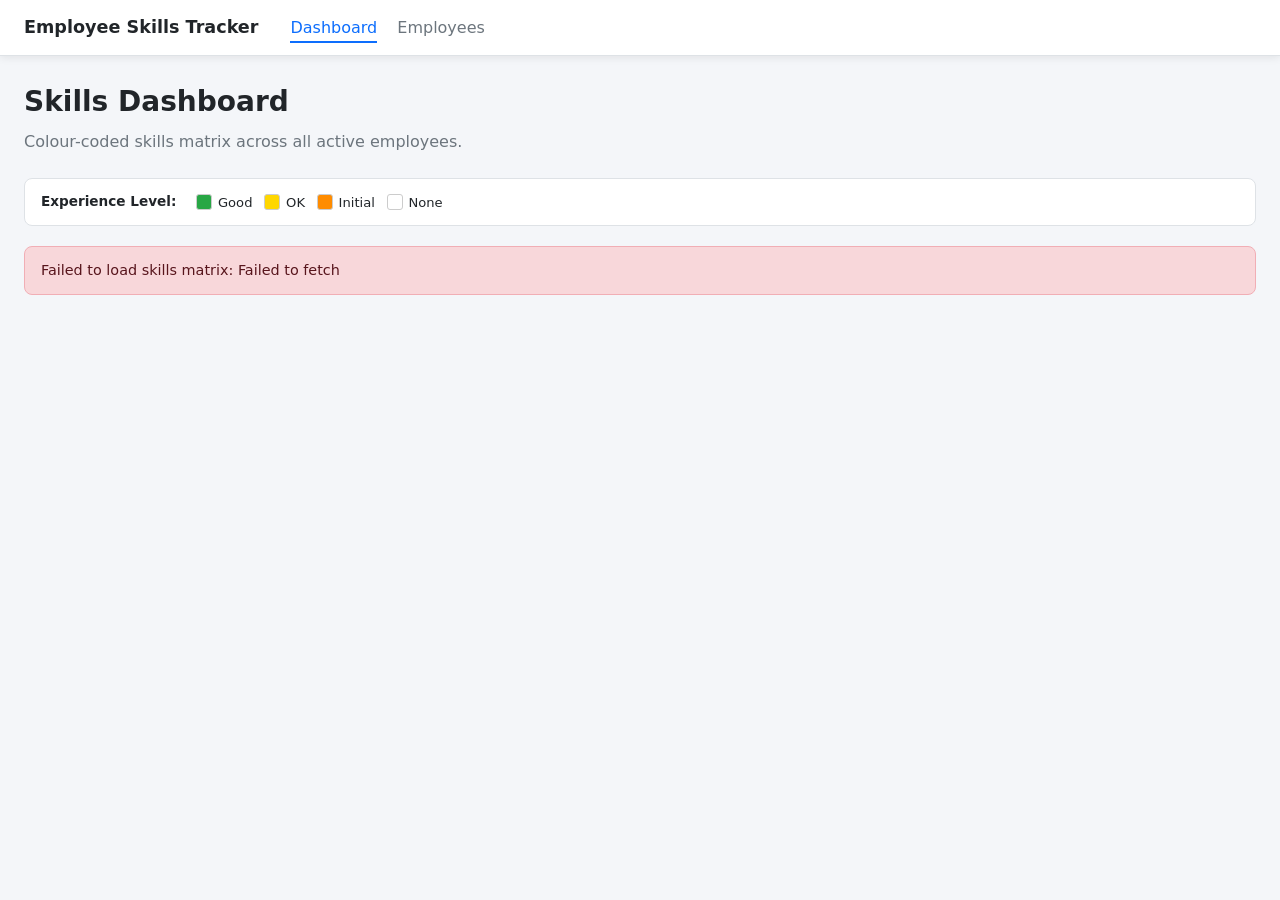
<file: skills-app/frontend/index.html>
<!DOCTYPE html>
<html lang="en">
<head>
    <meta charset="UTF-8" />
    <meta name="viewport" content="width=device-width, initial-scale=1.0" />
    <title>Skills Dashboard — Employee Skills Tracker</title>
    <link rel="stylesheet" href="css/styles.css" />
</head>
<body>

    <!-- Navbar -->
    <nav class="navbar">
        <span class="navbar__brand">Employee Skills Tracker</span>
        <ul class="navbar__links">
            <li><a href="index.html" class="active">Dashboard</a></li>
            <li><a href="employees.html">Employees</a></li>
        </ul>
    </nav>

    <main class="container">

        <div class="page-header">
            <h1>Skills Dashboard</h1>
            <p>Colour-coded skills matrix across all active employees.</p>
        </div>

        <!-- Colour Legend -->
        <div id="legend-container"></div>

        <!-- Skills Matrix -->
        <div id="matrix-container"></div>

    </main>

    <script type="module" src="js/dashboard.js"></script>
</body>
</html>
</file>
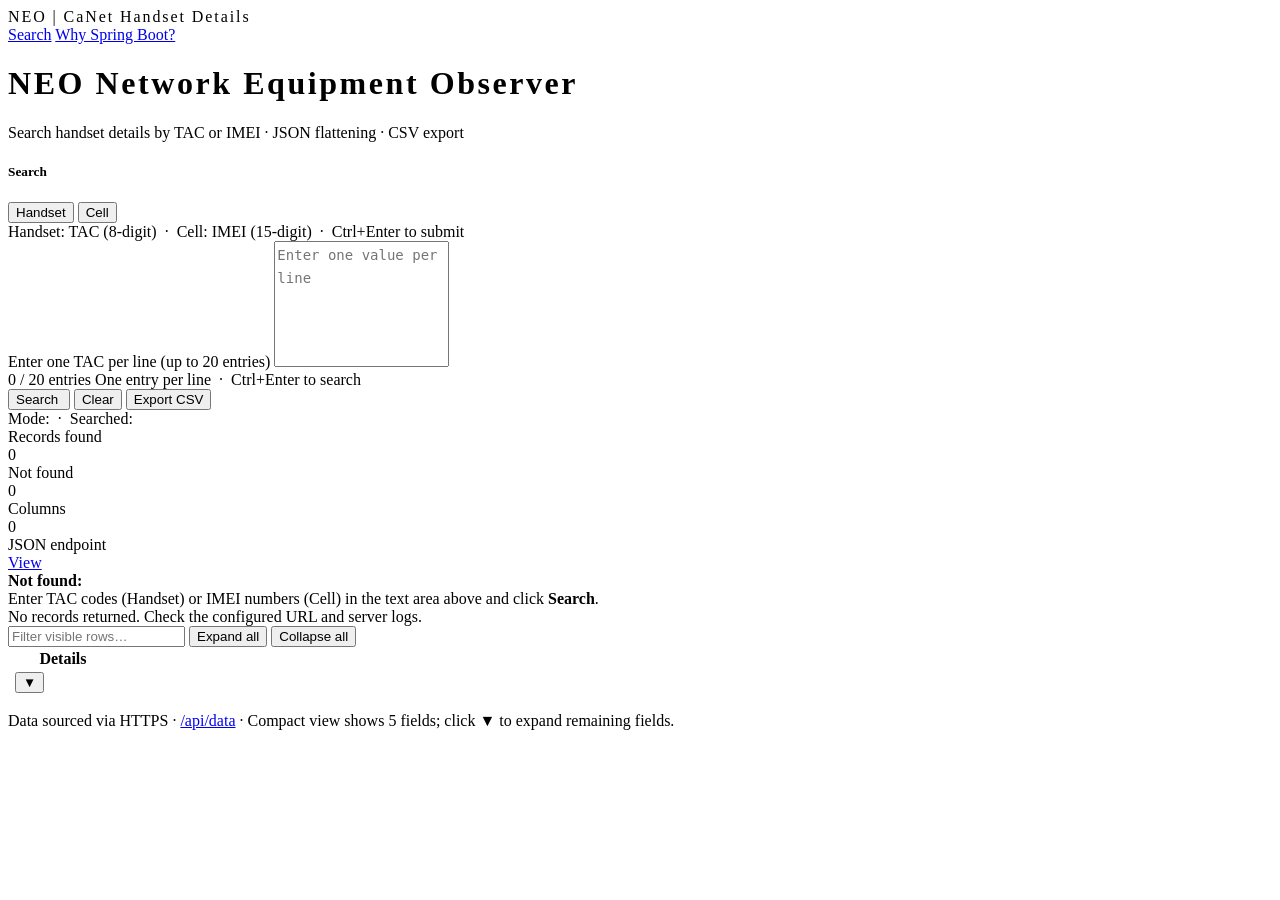
<file: spring-boot-app/src/main/resources/templates/index.html>
<!DOCTYPE html>
<html xmlns:th="http://www.thymeleaf.org" lang="en">
<head>
    <meta charset="UTF-8"/>
    <meta name="viewport" content="width=device-width, initial-scale=1"/>
    <title>NEO — CaNet Handset Details</title>
    <link rel="stylesheet" th:href="@{/webjars/bootstrap/css/bootstrap.min.css}"/>
    <link rel="stylesheet" th:href="@{/css/style.css}"/>
    <style>
        #entryTextarea {
            resize: none;
            overflow: hidden;
            min-height: 120px;
            font-size: .875rem;
            line-height: 1.6;
        }
        .neo-brand { letter-spacing: .12em; }
    </style>
</head>
<body class="bg-light">

<nav class="navbar navbar-dark bg-dark shadow-sm">
    <div class="container-fluid">
        <span class="navbar-brand fw-bold neo-brand">
            <span class="text-warning fs-5">NEO</span>
            <span class="text-white-50 mx-2">|</span>
            CaNet Handset Details
        </span>
        <div class="d-flex gap-3 align-items-center">
            <a href="/" class="nav-link text-white active">Search</a>
            <a href="/about" class="nav-link text-white-50">Why Spring Boot?</a>
        </div>
    </div>
</nav>

<div class="container mt-4">

    <!-- ── NEO page heading ───────────────────────────────────────────────── -->
    <div class="mb-4">
        <h1 class="fw-bold mb-0" style="font-size:2rem;letter-spacing:.08em">
            <span class="text-warning">NEO</span>
            <span class="text-dark ms-2 fs-4 fw-normal">Network Equipment Observer</span>
        </h1>
        <p class="text-muted small mb-0 mt-1">
            Search handset details by TAC or IMEI · JSON flattening · CSV export
        </p>
    </div>

    <!-- ── Search card ───────────────────────────────────────────────────── -->
    <div class="card mb-4 shadow-sm">
        <div class="card-body">

            <!-- Mode selector -->
            <div class="d-flex align-items-center gap-3 mb-3 flex-wrap">
                <h5 class="card-title mb-0 me-1">Search</h5>
                <div class="btn-group" role="group" aria-label="Search type">
                    <button type="button" id="btnHandset"
                            class="btn btn-primary"
                            onclick="selectMode('handset')">Handset</button>
                    <button type="button" id="btnCell"
                            class="btn btn-outline-primary"
                            onclick="selectMode('cell')">Cell</button>
                </div>
                <span class="text-muted small">
                    Handset: TAC (8-digit) &nbsp;·&nbsp; Cell: IMEI (15-digit)
                    &nbsp;·&nbsp; Ctrl+Enter to submit
                </span>
            </div>

            <!-- Expandable textarea — one entry per line -->
            <label class="form-label small text-muted mb-1" id="textareaLabel">
                Enter one TAC per line (up to <span id="maxEntriesLabel">20</span> entries)
            </label>
            <textarea id="entryTextarea"
                      class="form-control font-monospace"
                      placeholder="Enter one TAC (8 digits) per line…"
                      spellcheck="false"
                      autocomplete="off"
                      oninput="onTextareaInput(this)"
                      onblur="validateTextarea(true)"></textarea>

            <!-- Entry count + Ctrl+Enter hint -->
            <div class="d-flex justify-content-between mt-1 mb-2">
                <span class="text-muted small" id="entryCount">0 / 20 entries</span>
                <span class="text-muted small">One entry per line &nbsp;·&nbsp; Ctrl+Enter to search</span>
            </div>

            <!-- Validation summary -->
            <div id="validationSummary" class="mb-3"></div>

            <!-- Action buttons -->
            <div class="d-flex gap-2 align-items-center flex-wrap">
                <button type="button" class="btn btn-primary"
                        id="btnSubmit" onclick="doSubmit()" disabled>
                    Search&nbsp;<span id="countdown" class="badge bg-light text-dark"></span>
                </button>
                <button type="button" class="btn btn-outline-secondary btn-sm"
                        onclick="clearTextarea()">Clear</button>
                <button type="button" class="btn btn-outline-success btn-sm"
                        id="btnExport" onclick="exportCsv()"
                        th:if="${!#lists.isEmpty(rows)}">Export CSV</button>
            </div>

            <!-- Current search echo (visible when results are shown) -->
            <div th:unless="${#lists.isEmpty(searchedEntries)}" class="mt-3 pt-2 border-top text-muted small">
                Mode: <strong th:text="${mode}"></strong>
                &nbsp;·&nbsp; Searched:
                <span class="font-monospace"
                      th:text="${#strings.listJoin(searchedEntries, ', ')}"></span>
            </div>
        </div>
    </div>

    <!-- ── Summary bar ───────────────────────────────────────────────────── -->
    <div th:unless="${#lists.isEmpty(rows)}" class="row g-3 mb-3">
        <div class="col-6 col-md-3">
            <div class="card text-bg-primary">
                <div class="card-body py-2">
                    <div class="small">Records found</div>
                    <div class="fs-3 fw-bold" th:text="${totalCount}">0</div>
                </div>
            </div>
        </div>
        <div class="col-6 col-md-3" th:if="${!#lists.isEmpty(notFound)}">
            <div class="card text-bg-warning">
                <div class="card-body py-2">
                    <div class="small">Not found</div>
                    <div class="fs-3 fw-bold" th:text="${#lists.size(notFound)}">0</div>
                </div>
            </div>
        </div>
        <div class="col-6 col-md-3">
            <div class="card text-bg-secondary">
                <div class="card-body py-2">
                    <div class="small">Columns</div>
                    <div class="fs-3 fw-bold" th:text="${#lists.size(allColumns)}">0</div>
                </div>
            </div>
        </div>
        <div class="col-6 col-md-3">
            <div class="card text-bg-dark">
                <div class="card-body py-2">
                    <div class="small">JSON endpoint</div>
                    <a href="/api/data" class="btn btn-sm btn-light mt-1" target="_blank">View</a>
                </div>
            </div>
        </div>
    </div>

    <!-- ── Not-found alert ───────────────────────────────────────────────── -->
    <div th:if="${!#lists.isEmpty(notFound)}"
         class="alert alert-warning d-flex gap-2 align-items-start">
        <strong>Not found:</strong>
        <span th:text="${#strings.listJoin(notFound, ', ')}"></span>
    </div>

    <!-- ── Empty-search prompt ───────────────────────────────────────────── -->
    <div th:if="${#lists.isEmpty(rows) and #lists.isEmpty(searchedEntries)}"
         class="alert alert-info">
        Enter TAC codes (Handset) or IMEI numbers (Cell) in the text area above and click
        <strong>Search</strong>.
    </div>

    <!-- ── No-results warning ────────────────────────────────────────────── -->
    <div th:if="${#lists.isEmpty(rows) and !#lists.isEmpty(searchedEntries)}"
         class="alert alert-warning">
        No records returned. Check the configured URL and server logs.
    </div>

    <!-- ── Text filter ───────────────────────────────────────────────────── -->
    <div th:unless="${#lists.isEmpty(rows)}"
         class="d-flex gap-2 mb-3 align-items-center flex-wrap">
        <input id="filterInput" type="text" class="form-control w-auto flex-grow-1"
               placeholder="Filter visible rows…" oninput="applyFilter()"/>
        <span id="matchCount" class="text-muted small"></span>
        <button class="btn btn-sm btn-outline-secondary" onclick="expandAll()">Expand all</button>
        <button class="btn btn-sm btn-outline-secondary" onclick="collapseAll()">Collapse all</button>
    </div>

    <!-- ── Results table ─────────────────────────────────────────────────── -->
    <div th:unless="${#lists.isEmpty(rows)}" class="table-responsive">
        <table class="table table-sm table-striped table-hover align-middle" id="dataTable">

            <thead class="table-dark">
                <tr>
                    <th th:each="col : ${compactFields}"
                        th:text="${labels.containsKey(col) ? labels.get(col) : col}"></th>
                    <th th:if="${!#lists.isEmpty(detailFields)}"
                        class="text-center" style="width:6rem">Details</th>
                </tr>
            </thead>

            <tbody>
                <th:block th:each="row, rs : ${rows}">

                    <tr th:id="${'row-' + rs.index}" class="data-row">
                        <td th:each="col : ${compactFields}"
                            th:text="${row.get(col)}"></td>
                        <td th:if="${!#lists.isEmpty(detailFields)}"
                            class="text-center">
                            <button class="btn btn-sm btn-outline-primary py-0"
                                    th:onclick="|toggleDetail(${rs.index})|">▼</button>
                        </td>
                    </tr>

                    <tr th:if="${!#lists.isEmpty(detailFields)}"
                        th:id="${'detail-' + rs.index}"
                        class="detail-row"
                        style="display:none">
                        <td th:colspan="${#lists.size(compactFields) + 1}" class="bg-light p-3">
                            <table class="table table-sm table-bordered mb-0 detail-table">
                                <tbody>
                                    <tr th:each="col : ${detailFields}"
                                        th:if="${row.get(col) != null and !#strings.isEmpty(row.get(col).toString())}">
                                        <th class="text-muted fw-normal" style="width:40%"
                                            th:text="${labels.containsKey(col) ? labels.get(col) : col}"></th>
                                        <td class="font-monospace"
                                            th:text="${row.get(col)}"></td>
                                    </tr>
                                </tbody>
                            </table>
                        </td>
                    </tr>

                </th:block>
            </tbody>
        </table>
    </div>

    <!-- ── Footer ────────────────────────────────────────────────────────── -->
    <p th:unless="${#lists.isEmpty(rows)}" class="text-muted small mt-2">
        Data sourced via HTTPS ·
        <a href="/api/data" target="_blank">/api/data</a>
        · Compact view shows <span th:text="${#lists.size(compactFields)}">5</span> fields;
        click ▼ to expand remaining fields.
    </p>

</div><!-- /container -->

<!-- ── Server-injected config ──────────────────────────────────────────────── -->
<script th:inline="javascript">
/*<![CDATA[*/
const INIT_MODE        = /*[[${mode}]]*/ 'handset';
const SEARCHED_ENTRIES = /*[[${searchedEntries}]]*/ [];
const ENDPOINT_CONFIGS = /*[[${endpointConfigs}]]*/ {};
/*]]>*/
</script>

<script>
// ─── State ───────────────────────────────────────────────────────────────────
let currentMode = INIT_MODE;

// ─── Init ─────────────────────────────────────────────────────────────────────
window.addEventListener('DOMContentLoaded', () => {
    applyModeUI(currentMode);

    const textarea = document.getElementById('entryTextarea');
    if (SEARCHED_ENTRIES.length > 0) {
        textarea.value = SEARCHED_ENTRIES.join('\n');
        autoResize(textarea);
        validateTextarea(false);
        updateEntryCount();
    } else {
        updateEntryCount();
    }

    const cfg = ENDPOINT_CONFIGS[currentMode] || {};
    startCountdown(cfg.delay || 0);
});

// ─── Mode selector ────────────────────────────────────────────────────────────
function selectMode(mode) {
    if (mode === currentMode) return;
    currentMode = mode;
    applyModeUI(mode);

    const textarea = document.getElementById('entryTextarea');
    textarea.value = '';
    autoResize(textarea);
    clearValidationSummary();
    updateEntryCount();

    const cfg = ENDPOINT_CONFIGS[mode] || {};
    startCountdown(cfg.delay || 0);
}

function applyModeUI(mode) {
    const cfg = ENDPOINT_CONFIGS[mode] || {};
    const max = cfg.maxEntries || 20;
    const ph  = cfg.placeholder || 'Enter one value per line';

    document.getElementById('btnHandset').className =
        'btn ' + (mode === 'handset' ? 'btn-primary' : 'btn-outline-primary');
    document.getElementById('btnCell').className =
        'btn ' + (mode === 'cell' ? 'btn-primary' : 'btn-outline-primary');

    document.getElementById('entryTextarea').placeholder = ph;
    document.getElementById('maxEntriesLabel').textContent = max;
    document.getElementById('textareaLabel').firstChild.textContent =
        'Enter one ' + (mode === 'cell' ? 'IMEI' : 'TAC') +
        ' per line (up to ';
    updateEntryCount();
}

// ─── Textarea auto-resize ─────────────────────────────────────────────────────
function autoResize(textarea) {
    textarea.style.height = 'auto';
    textarea.style.height = Math.max(120, textarea.scrollHeight) + 'px';
}

function onTextareaInput(textarea) {
    autoResize(textarea);
    updateEntryCount();
    // Show errors live; don't add green "valid" badge until blur or submit
    validateTextarea(false);
}

// ─── Entry count ──────────────────────────────────────────────────────────────
function updateEntryCount() {
    const cfg   = ENDPOINT_CONFIGS[currentMode] || {};
    const max   = cfg.maxEntries || 20;
    const lines = getNonEmptyLines();
    const n     = Math.min(lines.length, max);
    const el    = document.getElementById('entryCount');
    el.textContent = n + ' / ' + max + ' entries';
    el.className   = 'small ' + (n >= max ? 'text-warning fw-semibold' : 'text-muted');
}

function getNonEmptyLines() {
    return document.getElementById('entryTextarea')
        .value.split('\n')
        .map(l => l.trim())
        .filter(l => l.length > 0);
}

// ─── Validation ───────────────────────────────────────────────────────────────
function validateTextarea(showValid) {
    const cfg     = ENDPOINT_CONFIGS[currentMode] || {};
    const pattern = cfg.pattern || '';
    const message = cfg.message || 'Invalid input';
    const max     = cfg.maxEntries || 20;
    const allLines = document.getElementById('entryTextarea')
        .value.split('\n').map(l => l.trim());

    const errors = [];
    let validCount = 0;

    allLines.forEach((line, i) => {
        if (!line) return;  // skip blank lines

        const rowNum = i + 1;

        if (validCount >= max) {
            errors.push({
                row: rowNum, val: line,
                msg: 'Exceeds the limit of ' + max + ' entries — this row will be ignored'
            });
            return;
        }

        if (pattern) {
            const re = new RegExp(pattern);
            if (!re.test(line)) {
                // Produce a helpful specific message
                const nonDigits = line.replace(/\d/g, '');
                let detail;
                if (nonDigits.length > 0) {
                    detail = 'contains non-digit character' + (nonDigits.length > 1 ? 's' : '') +
                             ' (' + escHtml(nonDigits.substring(0, 6)) + ')';
                } else {
                    const expected = extractExpectedLength(pattern);
                    detail = expected
                        ? 'found ' + line.length + ' digit' + (line.length === 1 ? '' : 's') +
                          ', need ' + expected
                        : message;
                }
                errors.push({ row: rowNum, val: line, msg: message + ' — ' + detail });
                return;
            }
        }
        validCount++;
    });

    const textarea = document.getElementById('entryTextarea');
    const summary  = document.getElementById('validationSummary');

    if (errors.length > 0) {
        textarea.classList.add('is-invalid');
        textarea.classList.remove('is-valid');
        summary.innerHTML =
            '<div class="alert alert-danger py-2 mb-0">' +
            '<strong class="d-block mb-1">⚠ Validation errors:</strong>' +
            '<ul class="mb-0 ps-3">' +
            errors.map(e =>
                '<li>Row ' + e.row + ' <code>' + escHtml(truncate(e.val, 20)) + '</code>: ' +
                escHtml(e.msg) + '</li>'
            ).join('') +
            '</ul></div>';
    } else if (showValid && validCount > 0) {
        textarea.classList.remove('is-invalid');
        textarea.classList.add('is-valid');
        summary.innerHTML =
            '<div class="text-success small">✓ ' + validCount + ' valid ' +
            (validCount === 1 ? 'entry' : 'entries') + ' ready to search</div>';
    } else {
        textarea.classList.remove('is-invalid', 'is-valid');
        clearValidationSummary();
    }

    return errors.length === 0;
}

function clearValidationSummary() {
    const s = document.getElementById('validationSummary');
    s.innerHTML = '';
    const ta = document.getElementById('entryTextarea');
    ta.classList.remove('is-valid', 'is-invalid');
}

// Attempt to extract the required digit count from a pattern like ^\d{8}$
function extractExpectedLength(pattern) {
    const m = pattern.match(/\\d\{(\d+)\}/);
    return m ? m[1] : null;
}

// ─── Submit ───────────────────────────────────────────────────────────────────
function doSubmit() {
    if (!validateTextarea(true)) return;

    const cfg    = ENDPOINT_CONFIGS[currentMode] || {};
    const max    = cfg.maxEntries || 20;
    const values = getNonEmptyLines().slice(0, max);
    if (values.length === 0) return;

    const p = new URLSearchParams({ mode: currentMode, entries: values.join(',') });
    window.location.href = '/?' + p.toString();
}

function clearTextarea() {
    document.getElementById('entryTextarea').value = '';
    autoResize(document.getElementById('entryTextarea'));
    clearValidationSummary();
    updateEntryCount();
}

// ─── Submit countdown ─────────────────────────────────────────────────────────
function startCountdown(seconds) {
    const btn  = document.getElementById('btnSubmit');
    const span = document.getElementById('countdown');
    btn.disabled     = seconds > 0;
    span.textContent = seconds > 0 ? seconds : '';
    if (seconds <= 0) return;

    let remaining = seconds;
    const timer = setInterval(() => {
        remaining--;
        span.textContent = remaining > 0 ? remaining : '';
        if (remaining <= 0) { clearInterval(timer); btn.disabled = false; }
    }, 1000);
}

// ─── Keyboard shortcut ────────────────────────────────────────────────────────
document.addEventListener('keydown', e => {
    if (e.ctrlKey && e.key === 'Enter') {
        const btn = document.getElementById('btnSubmit');
        if (!btn.disabled) doSubmit();
    }
});

// ─── CSV export ───────────────────────────────────────────────────────────────
function exportCsv() {
    const cfg    = ENDPOINT_CONFIGS[currentMode] || {};
    const max    = cfg.maxEntries || 20;
    const values = getNonEmptyLines().slice(0, max);
    const p = new URLSearchParams({ mode: currentMode });
    if (values.length) p.set('entries', values.join(','));
    window.location.href = '/api/data/export.csv?' + p.toString();
}

// ─── Results table helpers ────────────────────────────────────────────────────
function toggleDetail(idx) {
    const detail = document.getElementById('detail-' + idx);
    const btn    = document.querySelector('#row-' + idx + ' button');
    if (!detail) return;
    const open = detail.style.display === '';
    detail.style.display = open ? 'none' : '';
    if (btn) btn.textContent = open ? '▼' : '▲';
}

function expandAll() {
    document.querySelectorAll('.detail-row').forEach(r => r.style.display = '');
    document.querySelectorAll('.data-row button').forEach(b => b.textContent = '▲');
}

function collapseAll() {
    document.querySelectorAll('.detail-row').forEach(r => r.style.display = 'none');
    document.querySelectorAll('.data-row button').forEach(b => b.textContent = '▼');
}

function applyFilter() {
    const term = document.getElementById('filterInput').value.toLowerCase();
    let visible = 0;
    document.querySelectorAll('#dataTable tbody .data-row').forEach(row => {
        const match = !term || row.textContent.toLowerCase().includes(term);
        row.style.display = match ? '' : 'none';
        const idx    = row.id.replace('row-', '');
        const detail = document.getElementById('detail-' + idx);
        if (detail) detail.style.display = match ? detail.style.display : 'none';
        if (match) visible++;
    });
    const total = document.querySelectorAll('.data-row').length;
    document.getElementById('matchCount').textContent =
        term ? visible + ' of ' + total + ' shown' : '';
}

// ─── Utilities ────────────────────────────────────────────────────────────────
function escHtml(s) {
    return String(s)
        .replace(/&/g, '&amp;').replace(/</g, '&lt;')
        .replace(/>/g, '&gt;').replace(/"/g, '&quot;');
}

function truncate(s, n) {
    return s.length > n ? s.substring(0, n) + '…' : s;
}
</script>

</body>
</html>
</file>
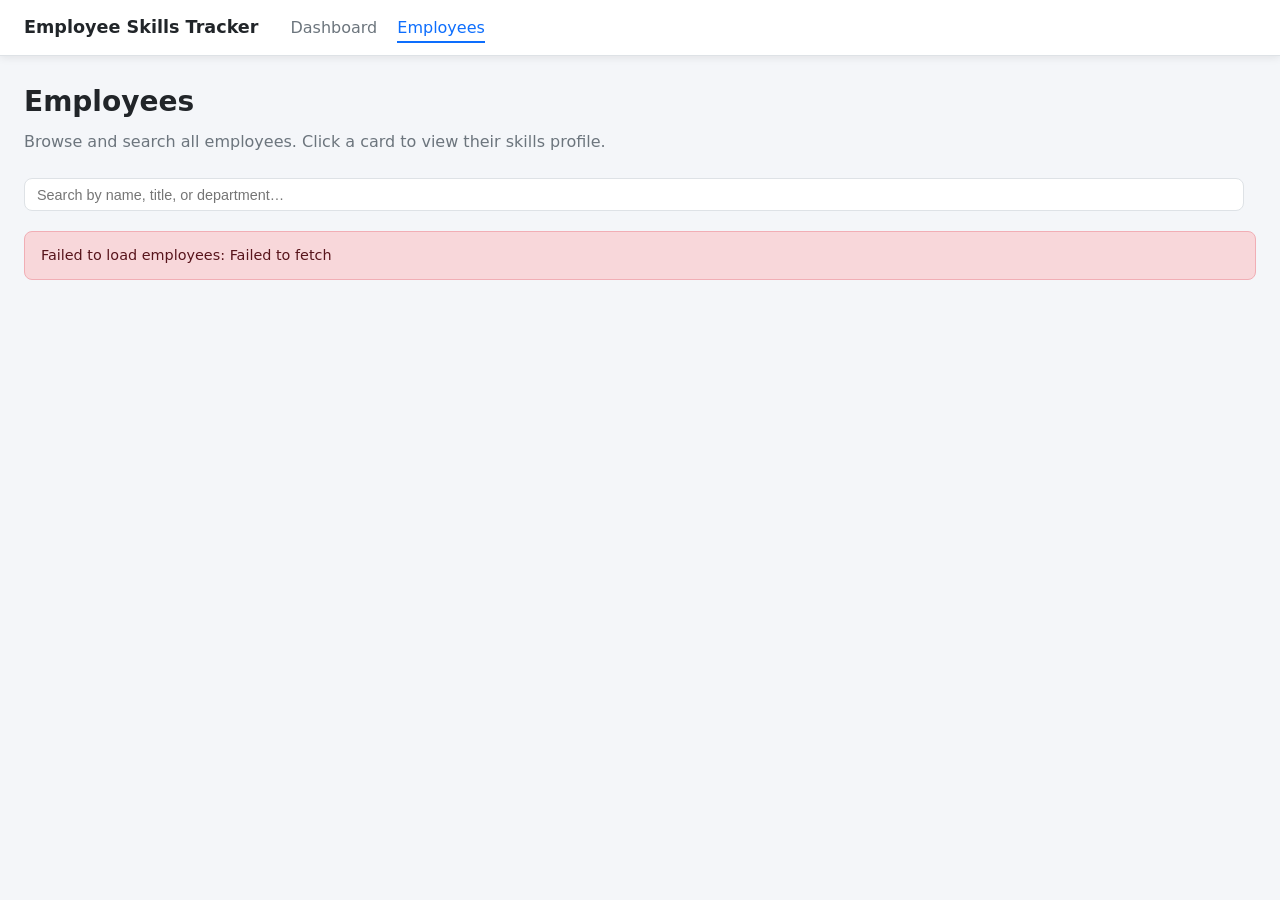
<file: skills-app/frontend/employees.html>
<!DOCTYPE html>
<html lang="en">
<head>
    <meta charset="UTF-8" />
    <meta name="viewport" content="width=device-width, initial-scale=1.0" />
    <title>Employees — Employee Skills Tracker</title>
    <link rel="stylesheet" href="css/styles.css" />
</head>
<body>

    <!-- Navbar -->
    <nav class="navbar">
        <span class="navbar__brand">Employee Skills Tracker</span>
        <ul class="navbar__links">
            <li><a href="index.html">Dashboard</a></li>
            <li><a href="employees.html" class="active">Employees</a></li>
        </ul>
    </nav>

    <main class="container">

        <div class="page-header">
            <h1>Employees</h1>
            <p>Browse and search all employees. Click a card to view their skills profile.</p>
        </div>

        <!-- Search bar -->
        <div class="search-bar">
            <input
                type="search"
                id="search-input"
                placeholder="Search by name, title, or department…"
                aria-label="Search employees"
            />
            <span id="employee-count" style="align-self:center;color:var(--text-muted);font-size:.9rem"></span>
        </div>

        <!-- Employee cards -->
        <div id="employees-container"></div>

    </main>

    <script type="module" src="js/employees.js"></script>
</body>
</html>
</file>
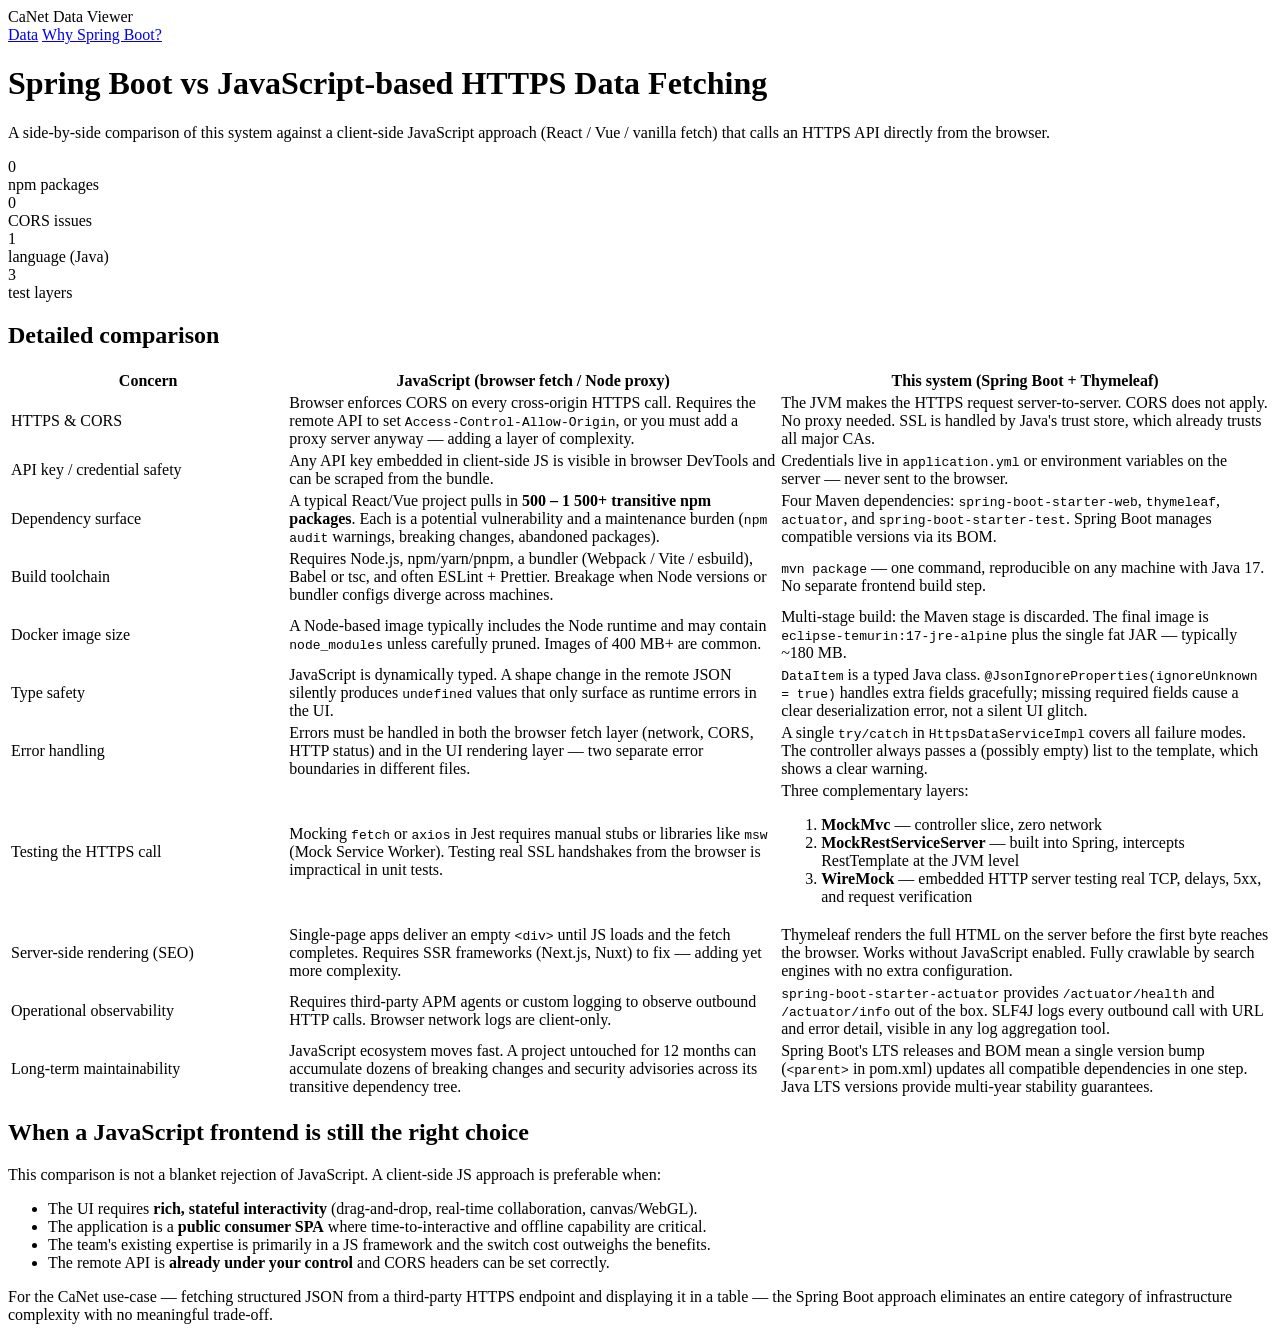
<file: spring-boot-app/src/main/resources/templates/about.html>
<!DOCTYPE html>
<html xmlns:th="http://www.thymeleaf.org" lang="en">
<head>
    <meta charset="UTF-8"/>
    <meta name="viewport" content="width=device-width, initial-scale=1"/>
    <title>CaNet — Why Spring Boot?</title>
    <link rel="stylesheet" th:href="@{/webjars/bootstrap/css/bootstrap.min.css}"/>
    <link rel="stylesheet" th:href="@{/css/style.css}"/>
</head>
<body>

<nav class="navbar navbar-dark bg-dark">
    <div class="container-fluid">
        <span class="navbar-brand fw-bold">CaNet Data Viewer</span>
        <div class="d-flex gap-3 align-items-center">
            <a href="/" class="nav-link text-white-50">Data</a>
            <a href="/about" class="nav-link text-white active">Why Spring Boot?</a>
        </div>
    </div>
</nav>

<div class="container mt-4 pb-5">

    <h1 class="mb-1">Spring Boot vs JavaScript-based HTTPS Data Fetching</h1>
    <p class="text-muted mb-4">
        A side-by-side comparison of this system against a client-side JavaScript
        approach (React / Vue / vanilla fetch) that calls an HTTPS API directly
        from the browser.
    </p>

    <!-- ── Quick scorecard ─────────────────────────────────────────────── -->
    <div class="row g-3 mb-5">
        <div class="col-6 col-md-3">
            <div class="card text-bg-success text-center py-3">
                <div class="fs-1 fw-bold">0</div>
                <div class="small">npm packages</div>
            </div>
        </div>
        <div class="col-6 col-md-3">
            <div class="card text-bg-success text-center py-3">
                <div class="fs-1 fw-bold">0</div>
                <div class="small">CORS issues</div>
            </div>
        </div>
        <div class="col-6 col-md-3">
            <div class="card text-bg-success text-center py-3">
                <div class="fs-1 fw-bold">1</div>
                <div class="small">language (Java)</div>
            </div>
        </div>
        <div class="col-6 col-md-3">
            <div class="card text-bg-success text-center py-3">
                <div class="fs-1 fw-bold">3</div>
                <div class="small">test layers</div>
            </div>
        </div>
    </div>

    <!-- ── Detailed comparison table ──────────────────────────────────── -->
    <h2 class="h4 mb-3">Detailed comparison</h2>
    <div class="table-responsive mb-5">
        <table class="table table-bordered align-middle">
            <thead class="table-dark">
                <tr>
                    <th style="width:22%">Concern</th>
                    <th style="width:39%">JavaScript (browser fetch / Node proxy)</th>
                    <th style="width:39%">This system (Spring Boot + Thymeleaf)</th>
                </tr>
            </thead>
            <tbody>

                <tr>
                    <td class="fw-semibold">HTTPS &amp; CORS</td>
                    <td>
                        Browser enforces CORS on every cross-origin HTTPS call.
                        Requires the remote API to set
                        <code>Access-Control-Allow-Origin</code>, or you must add
                        a proxy server anyway — adding a layer of complexity.
                    </td>
                    <td class="table-success">
                        The JVM makes the HTTPS request server-to-server.
                        CORS does not apply. No proxy needed. SSL is handled
                        by Java's trust store, which already trusts all major CAs.
                    </td>
                </tr>

                <tr>
                    <td class="fw-semibold">API key / credential safety</td>
                    <td>
                        Any API key embedded in client-side JS is visible in
                        browser DevTools and can be scraped from the bundle.
                    </td>
                    <td class="table-success">
                        Credentials live in <code>application.yml</code> or
                        environment variables on the server — never sent to
                        the browser.
                    </td>
                </tr>

                <tr>
                    <td class="fw-semibold">Dependency surface</td>
                    <td>
                        A typical React/Vue project pulls in
                        <strong>500 – 1 500+ transitive npm packages</strong>.
                        Each is a potential vulnerability and a maintenance burden
                        (<code>npm audit</code> warnings, breaking changes,
                        abandoned packages).
                    </td>
                    <td class="table-success">
                        Four Maven dependencies: <code>spring-boot-starter-web</code>,
                        <code>thymeleaf</code>, <code>actuator</code>, and
                        <code>spring-boot-starter-test</code>.
                        Spring Boot manages compatible versions via its BOM.
                    </td>
                </tr>

                <tr>
                    <td class="fw-semibold">Build toolchain</td>
                    <td>
                        Requires Node.js, npm/yarn/pnpm, a bundler (Webpack /
                        Vite / esbuild), Babel or tsc, and often ESLint + Prettier.
                        Breakage when Node versions or bundler configs diverge
                        across machines.
                    </td>
                    <td class="table-success">
                        <code>mvn package</code> — one command, reproducible on
                        any machine with Java 17. No separate frontend build step.
                    </td>
                </tr>

                <tr>
                    <td class="fw-semibold">Docker image size</td>
                    <td>
                        A Node-based image typically includes the Node runtime
                        and may contain <code>node_modules</code> unless carefully
                        pruned. Images of 400 MB+ are common.
                    </td>
                    <td class="table-success">
                        Multi-stage build: the Maven stage is discarded.
                        The final image is <code>eclipse-temurin:17-jre-alpine</code>
                        plus the single fat JAR — typically ~180 MB.
                    </td>
                </tr>

                <tr>
                    <td class="fw-semibold">Type safety</td>
                    <td>
                        JavaScript is dynamically typed. A shape change in the
                        remote JSON silently produces <code>undefined</code> values
                        that only surface as runtime errors in the UI.
                    </td>
                    <td class="table-success">
                        <code>DataItem</code> is a typed Java class.
                        <code>@JsonIgnoreProperties(ignoreUnknown = true)</code>
                        handles extra fields gracefully; missing required fields
                        cause a clear deserialization error, not a silent UI glitch.
                    </td>
                </tr>

                <tr>
                    <td class="fw-semibold">Error handling</td>
                    <td>
                        Errors must be handled in both the browser fetch layer
                        (network, CORS, HTTP status) and in the UI rendering layer
                        — two separate error boundaries in different files.
                    </td>
                    <td class="table-success">
                        A single <code>try/catch</code> in
                        <code>HttpsDataServiceImpl</code> covers all failure modes.
                        The controller always passes a (possibly empty) list to
                        the template, which shows a clear warning.
                    </td>
                </tr>

                <tr>
                    <td class="fw-semibold">Testing the HTTPS call</td>
                    <td>
                        Mocking <code>fetch</code> or <code>axios</code> in Jest
                        requires manual stubs or libraries like
                        <code>msw</code> (Mock Service Worker).
                        Testing real SSL handshakes from the browser is impractical
                        in unit tests.
                    </td>
                    <td class="table-success">
                        Three complementary layers:
                        <ol class="mb-0 ps-3 small">
                            <li><strong>MockMvc</strong> — controller slice, zero network</li>
                            <li><strong>MockRestServiceServer</strong> — built into Spring, intercepts RestTemplate at the JVM level</li>
                            <li><strong>WireMock</strong> — embedded HTTP server testing real TCP, delays, 5xx, and request verification</li>
                        </ol>
                    </td>
                </tr>

                <tr>
                    <td class="fw-semibold">Server-side rendering (SEO)</td>
                    <td>
                        Single-page apps deliver an empty <code>&lt;div&gt;</code>
                        until JS loads and the fetch completes.
                        Requires SSR frameworks (Next.js, Nuxt) to fix — adding
                        yet more complexity.
                    </td>
                    <td class="table-success">
                        Thymeleaf renders the full HTML on the server before the
                        first byte reaches the browser. Works without JavaScript
                        enabled. Fully crawlable by search engines with no extra
                        configuration.
                    </td>
                </tr>

                <tr>
                    <td class="fw-semibold">Operational observability</td>
                    <td>
                        Requires third-party APM agents or custom logging to observe
                        outbound HTTP calls. Browser network logs are client-only.
                    </td>
                    <td class="table-success">
                        <code>spring-boot-starter-actuator</code> provides
                        <code>/actuator/health</code> and <code>/actuator/info</code>
                        out of the box. SLF4J logs every outbound call with URL and
                        error detail, visible in any log aggregation tool.
                    </td>
                </tr>

                <tr>
                    <td class="fw-semibold">Long-term maintainability</td>
                    <td>
                        JavaScript ecosystem moves fast. A project untouched for
                        12 months can accumulate dozens of breaking changes and
                        security advisories across its transitive dependency tree.
                    </td>
                    <td class="table-success">
                        Spring Boot's LTS releases and BOM mean a single version
                        bump (<code>&lt;parent&gt;</code> in pom.xml) updates all
                        compatible dependencies in one step. Java LTS versions
                        provide multi-year stability guarantees.
                    </td>
                </tr>

            </tbody>
        </table>
    </div>

    <!-- ── When JS is still the right choice ──────────────────────────── -->
    <h2 class="h4 mb-3">When a JavaScript frontend is still the right choice</h2>
    <div class="card border-warning mb-4">
        <div class="card-body">
            <p class="mb-2">
                This comparison is not a blanket rejection of JavaScript.
                A client-side JS approach is preferable when:
            </p>
            <ul class="mb-0">
                <li>The UI requires <strong>rich, stateful interactivity</strong> (drag-and-drop, real-time collaboration, canvas/WebGL).</li>
                <li>The application is a <strong>public consumer SPA</strong> where time-to-interactive and offline capability are critical.</li>
                <li>The team's existing expertise is primarily in a JS framework and the switch cost outweighs the benefits.</li>
                <li>The remote API is <strong>already under your control</strong> and CORS headers can be set correctly.</li>
            </ul>
        </div>
    </div>

    <p class="text-muted small">
        For the CaNet use-case — fetching structured JSON from a third-party HTTPS
        endpoint and displaying it in a table — the Spring Boot approach eliminates
        an entire category of infrastructure complexity with no meaningful trade-off.
    </p>

</div>
</body>
</html>
</file>
<file: skills-app/frontend/css/styles.css>
/* ===================================================================
   Employee Skills Tracker — Stylesheet
   =================================================================== */

/* --- CSS Variables ------------------------------------------------ */
:root {
    --colour-good:    #28A745;
    --colour-ok:      #FFD700;
    --colour-initial: #FF8C00;
    --colour-none:    #FFFFFF;

    --bg:          #f4f6f9;
    --surface:     #ffffff;
    --border:      #dee2e6;
    --text:        #212529;
    --text-muted:  #6c757d;
    --primary:     #0d6efd;
    --primary-dark:#0b5ed7;
    --danger:      #dc3545;
    --radius:      0.5rem;
    --shadow:      0 2px 8px rgba(0,0,0,.08);
}

/* --- Reset / Base -------------------------------------------------- */
*, *::before, *::after { box-sizing: border-box; margin: 0; padding: 0; }

body {
    font-family: system-ui, -apple-system, "Segoe UI", Roboto, sans-serif;
    background: var(--bg);
    color: var(--text);
    line-height: 1.6;
    min-height: 100vh;
}

a { color: var(--primary); text-decoration: none; }
a:hover { text-decoration: underline; }

/* --- Navbar ------------------------------------------------------- */
.navbar {
    background: var(--surface);
    border-bottom: 1px solid var(--border);
    box-shadow: var(--shadow);
    padding: 0 1.5rem;
    display: flex;
    align-items: center;
    gap: 2rem;
    height: 3.5rem;
}

.navbar__brand {
    font-weight: 700;
    font-size: 1.1rem;
    color: var(--text);
    white-space: nowrap;
}

.navbar__links {
    display: flex;
    gap: 1.25rem;
    list-style: none;
}

.navbar__links a {
    font-weight: 500;
    color: var(--text-muted);
    padding: 0.25rem 0;
    border-bottom: 2px solid transparent;
    transition: color .15s, border-color .15s;
}

.navbar__links a:hover,
.navbar__links a.active {
    color: var(--primary);
    border-color: var(--primary);
    text-decoration: none;
}

/* --- Page Layout -------------------------------------------------- */
.container {
    max-width: 1280px;
    margin: 0 auto;
    padding: 1.5rem;
}

.page-header {
    margin-bottom: 1.5rem;
}

.page-header h1 {
    font-size: 1.75rem;
    font-weight: 700;
}

.page-header p {
    color: var(--text-muted);
    margin-top: 0.25rem;
}

/* --- Cards -------------------------------------------------------- */
.card {
    background: var(--surface);
    border: 1px solid var(--border);
    border-radius: var(--radius);
    box-shadow: var(--shadow);
    padding: 1.25rem;
    transition: box-shadow .15s;
}

.card:hover { box-shadow: 0 4px 16px rgba(0,0,0,.12); }

.card__title {
    font-size: 1rem;
    font-weight: 600;
    margin-bottom: 0.25rem;
}

.card__subtitle {
    font-size: 0.875rem;
    color: var(--text-muted);
    margin-bottom: 0.5rem;
}

.card__meta {
    font-size: 0.8rem;
    color: var(--text-muted);
}

/* Employee card grid */
.employee-grid {
    display: grid;
    grid-template-columns: repeat(auto-fill, minmax(260px, 1fr));
    gap: 1rem;
}

.employee-card {
    cursor: pointer;
    display: block;
    color: inherit;
}

.employee-card:hover { text-decoration: none; }

/* --- Search / Filter ---------------------------------------------- */
.search-bar {
    display: flex;
    gap: 0.75rem;
    margin-bottom: 1.25rem;
    flex-wrap: wrap;
}

.search-bar input,
.search-bar select {
    padding: 0.45rem 0.75rem;
    border: 1px solid var(--border);
    border-radius: var(--radius);
    font-size: 0.9rem;
    flex: 1 1 200px;
    background: var(--surface);
}

.search-bar input:focus,
.search-bar select:focus {
    outline: none;
    border-color: var(--primary);
    box-shadow: 0 0 0 3px rgba(13,110,253,.15);
}

/* --- Skill Badges / Pills ----------------------------------------- */
.skill-badge {
    display: inline-block;
    padding: 0.2rem 0.6rem;
    border-radius: 1rem;
    font-size: 0.78rem;
    font-weight: 600;
    border: 1px solid rgba(0,0,0,.12);
    white-space: nowrap;
}

.skill-good    { background: var(--colour-good);    color: #fff; }
.skill-ok      { background: var(--colour-ok);      color: #333; }
.skill-initial { background: var(--colour-initial); color: #fff; }
.skill-none    { background: var(--colour-none);    color: #555; border-color: var(--border); }

.skills-list {
    display: flex;
    flex-wrap: wrap;
    gap: 0.4rem;
    margin-top: 0.5rem;
}

/* --- Skills Matrix Table ------------------------------------------ */
.matrix-wrapper {
    overflow-x: auto;
    border-radius: var(--radius);
    border: 1px solid var(--border);
    box-shadow: var(--shadow);
}

.matrix-table {
    border-collapse: collapse;
    width: 100%;
    background: var(--surface);
    font-size: 0.82rem;
}

.matrix-table th,
.matrix-table td {
    padding: 0.45rem 0.6rem;
    border: 1px solid var(--border);
    text-align: center;
    white-space: nowrap;
}

.matrix-table thead th {
    background: #f8f9fa;
    font-weight: 600;
    position: sticky;
    top: 0;
    z-index: 1;
}

.matrix-table thead th:first-child,
.matrix-table tbody td:first-child {
    text-align: left;
    position: sticky;
    left: 0;
    background: var(--surface);
    z-index: 2;
    min-width: 160px;
}

.matrix-table thead th:first-child {
    background: #f8f9fa;
    z-index: 3;
}

/* Coloured matrix cells */
.cell-good    { background: var(--colour-good);    color: #fff; }
.cell-ok      { background: var(--colour-ok);      color: #333; }
.cell-initial { background: var(--colour-initial); color: #fff; }
.cell-none    { background: var(--colour-none);    color: #bbb; }

/* --- Colour Legend ------------------------------------------------ */
.legend {
    display: flex;
    gap: 0.75rem;
    flex-wrap: wrap;
    align-items: center;
    background: var(--surface);
    border: 1px solid var(--border);
    border-radius: var(--radius);
    padding: 0.75rem 1rem;
    margin-bottom: 1.25rem;
}

.legend__title {
    font-weight: 600;
    font-size: 0.85rem;
    margin-right: 0.5rem;
}

.legend__item {
    display: flex;
    align-items: center;
    gap: 0.35rem;
    font-size: 0.82rem;
}

.legend__swatch {
    width: 1rem;
    height: 1rem;
    border-radius: 3px;
    border: 1px solid rgba(0,0,0,.15);
    display: inline-block;
}

/* --- Employee Detail Page ----------------------------------------- */
.employee-info-header {
    background: var(--surface);
    border: 1px solid var(--border);
    border-radius: var(--radius);
    padding: 1.25rem 1.5rem;
    margin-bottom: 1.5rem;
    display: flex;
    flex-wrap: wrap;
    gap: 1rem 2rem;
    align-items: flex-start;
}

.employee-info-header h2 {
    font-size: 1.5rem;
    font-weight: 700;
    margin-bottom: 0.25rem;
}

.info-meta { color: var(--text-muted); font-size: 0.9rem; }
.info-meta span { margin-right: 1rem; }

.category-section {
    margin-bottom: 1.5rem;
}

.category-section h3 {
    font-size: 1rem;
    font-weight: 600;
    margin-bottom: 0.5rem;
    color: var(--text-muted);
    text-transform: uppercase;
    letter-spacing: 0.04em;
}

/* --- Forms -------------------------------------------------------- */
.form-card {
    background: var(--surface);
    border: 1px solid var(--border);
    border-radius: var(--radius);
    padding: 1.25rem 1.5rem;
}

.form-card h3 {
    margin-bottom: 1rem;
    font-size: 1rem;
    font-weight: 600;
}

.form-row {
    display: flex;
    flex-wrap: wrap;
    gap: 0.75rem;
    align-items: flex-end;
}

.form-group {
    display: flex;
    flex-direction: column;
    gap: 0.25rem;
    flex: 1 1 180px;
}

.form-group label {
    font-size: 0.85rem;
    font-weight: 500;
}

.form-group select,
.form-group input,
.form-group textarea {
    padding: 0.45rem 0.75rem;
    border: 1px solid var(--border);
    border-radius: var(--radius);
    font-size: 0.9rem;
    background: var(--surface);
}

.form-group select:focus,
.form-group input:focus,
.form-group textarea:focus {
    outline: none;
    border-color: var(--primary);
    box-shadow: 0 0 0 3px rgba(13,110,253,.15);
}

.btn {
    padding: 0.5rem 1.1rem;
    border: none;
    border-radius: var(--radius);
    font-size: 0.9rem;
    font-weight: 600;
    cursor: pointer;
    transition: background .15s;
}

.btn-primary  { background: var(--primary);  color: #fff; }
.btn-primary:hover { background: var(--primary-dark); }
.btn-danger   { background: var(--danger);   color: #fff; }
.btn-danger:hover  { background: #bb2d3b; }

/* --- Alerts ------------------------------------------------------- */
.alert {
    padding: 0.75rem 1rem;
    border-radius: var(--radius);
    margin-bottom: 1rem;
    font-size: 0.9rem;
}
.alert-success { background: #d1e7dd; color: #0a3622; border: 1px solid #a3cfbb; }
.alert-error   { background: #f8d7da; color: #58151c; border: 1px solid #f1aeb5; }

/* --- Loading spinner ---------------------------------------------- */
.spinner {
    display: inline-block;
    width: 1.5rem;
    height: 1.5rem;
    border: 3px solid var(--border);
    border-top-color: var(--primary);
    border-radius: 50%;
    animation: spin .7s linear infinite;
}

@keyframes spin { to { transform: rotate(360deg); } }

.loading-container {
    display: flex;
    justify-content: center;
    padding: 3rem 0;
}

/* --- Responsive --------------------------------------------------- */
@media (max-width: 640px) {
    .navbar { gap: 1rem; }
    .navbar__brand { font-size: 0.95rem; }
    .employee-grid { grid-template-columns: 1fr; }
    .form-row { flex-direction: column; }
    .matrix-table { font-size: 0.75rem; }
}
</file>
